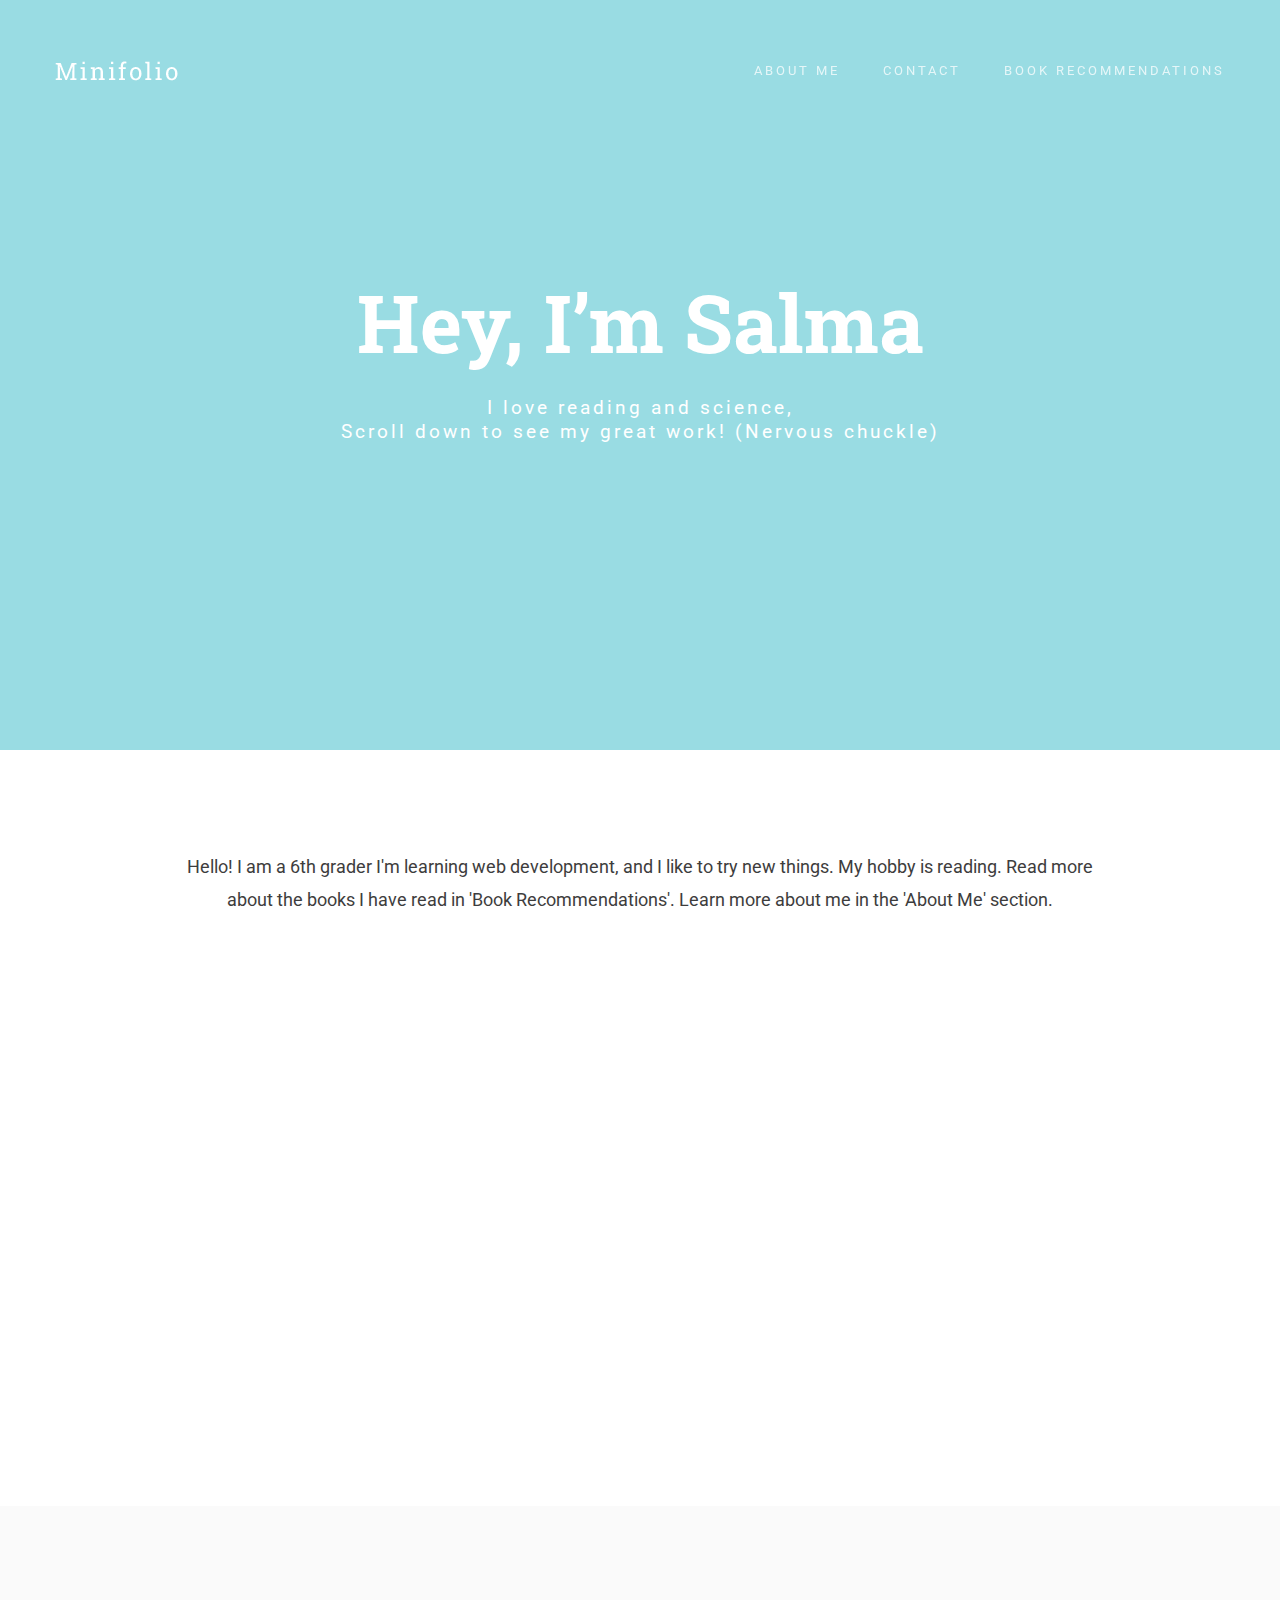
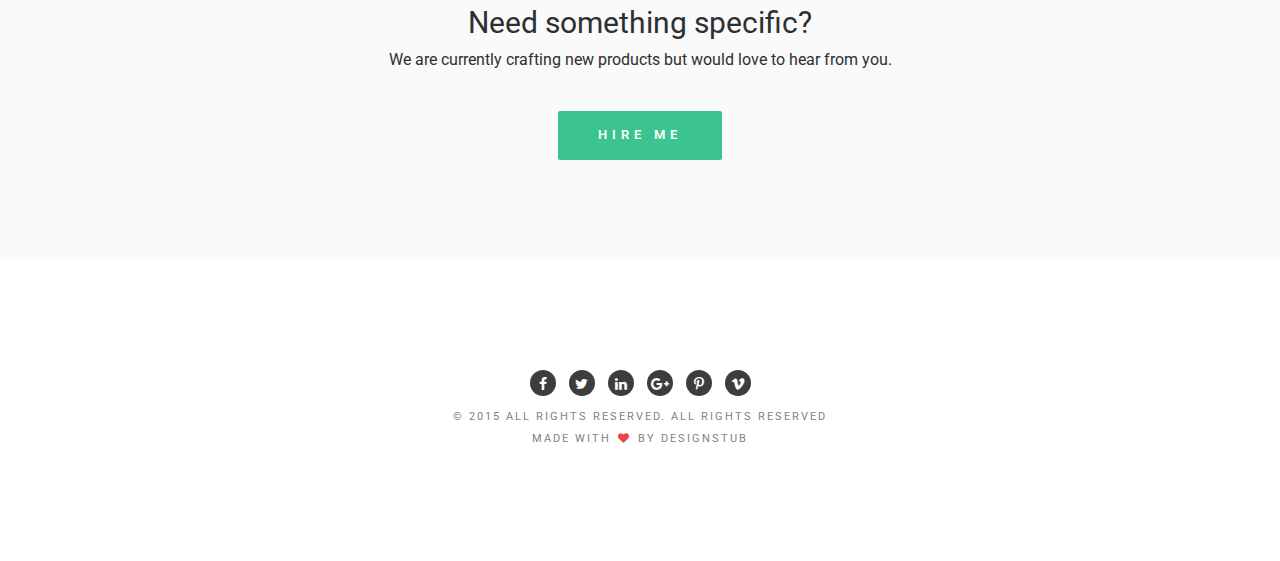
<file: index.html>
<!doctype html>
<!--[if lt IE 7]>      <html class="no-js lt-ie9 lt-ie8 lt-ie7" lang=""> <![endif]-->
<!--[if IE 7]>         <html class="no-js lt-ie9 lt-ie8" lang=""> <![endif]-->
<!--[if IE 8]>         <html class="no-js lt-ie9" lang=""> <![endif]-->
<!--[if gt IE 8]><!-->
<html class="no-js" lang="">
<!--<![endif]-->

<head>
<meta charset="utf-8">
<meta name="description" content="">
<meta name="viewport" content="width=device-width, initial-scale=1">
<title>Minifolio - Bootstrap Responsive Resume, Personal Portfolio Template</title>
<link rel="stylesheet" href="css/bootstrap.min.css">
<link rel="stylesheet" href="css/jquery.fancybox.css">
<link rel="stylesheet" href="css/main.css">
<link rel="stylesheet" href="css/responsive.css">
<link rel="stylesheet" href="css/animate.min.css">
<link rel="stylesheet" href="https://maxcdn.bootstrapcdn.com/font-awesome/4.4.0/css/font-awesome.min.css">
</head>

<body>
<!-- header section -->
<section class="banner" role="banner">
  <header id="header">
    <!-- navigation section  -->
    <div class="header-content clearfix"> <a class="logo" href="#"><img src="images/logo.png" alt="Mafolio"></a>
      <nav class="navigation" role="navigation">
        <ul class="primary-nav">
          <li><a href="about.html">About Me</a></li>
          <li><a href="contact.html">Contact</a></li>
          <li><a href="#">Book Recommendations</a></li>
        </ul>
      </nav>
      <a href="#" class="nav-toggle">Menu<span></span></a> </div>
    <!-- navigation section  -->
  </header>

  <!-- banner text -->
  <div class="container">
    <div class="col-md-10 col-md-offset-1">
      <div class="banner-text text-center">
        <h1>Hey, I’m Salma</h1>
        <p>I love reading and science,<br>
          Scroll down to see my great work! (Nervous chuckle)</p>
        <!-- banner text -->
      </div>
    </div>
  </div>
</section>
<!-- header section -->
<!-- description text section -->
<section id="descripton" class="section descripton">
  <div class="container">
    <div class="col-md-10 col-md-offset-1 text-center">
      <p>Hello! I am a 6th grader I'm learning web development, and I like to try new things. My hobby is reading. Read more about the books I have read in 'Book Recommendations'. Learn more about me in the 'About Me' section.</p>
    </div>
  </div>
</section>
<!-- description text section -->
<!-- portfolio section -->
<section id="works" class="works section no-padding">
  <div class="container-fluid">
    <div class="row no-gutter">
      <div class="col-lg-3 col-md-6 col-sm-6 work"> <a href="images/work-1.jpg" class="work-box"> <img src="images/work-1.jpg" alt="">
        <div class="overlay">
          <div class="overlay-caption">
            <h5>Project Name</h5>
            <p>Logo Design</p>
          </div>
        </div>
        <!-- overlay -->
        </a> </div>
      <div class="col-lg-3 col-md-6 col-sm-6 work"> <a href="images/work-2.jpg" class="work-box"> <img src="images/pusheen.jpg" alt="">
        <div class="overlay">
          <div class="overlay-caption">
            <h5>Project Name</h5>
            <p>Website Design</p>
          </div>
        </div>
        <!-- overlay -->
        </a> </div>
      <div class="col-lg-3 col-md-6 col-sm-6 work"> <a href="images/work-3.jpg" class="work-box"> <img src="images/work-3.jpg" alt="">
        <div class="overlay">
          <div class="overlay-caption">
            <h5>Project Name</h5>
            <p>Branding</p>
          </div>
        </div>
        <!-- overlay -->
        </a> </div>
      <div class="col-lg-3 col-md-6 col-sm-6 work"> <a href="images/work-4.jpg" class="work-box"> <img src="images/work-4.jpg" alt="">
        <div class="overlay">
          <div class="overlay-caption">
            <h5>Project Name</h5>
            <p>Graphic Design</p>
          </div>
        </div>
        <!-- overlay -->
        </a> </div>
      <div class="col-lg-3 col-md-6 col-sm-6 work"> <a href="images/work-5.jpg" class="work-box"> <img src="images/work-5.jpg" alt="">
        <div class="overlay">
          <div class="overlay-caption">
            <h5>Project Name</h5>
            <p>Website Design</p>
          </div>
        </div>
        <!-- overlay -->
        </a> </div>
      <div class="col-lg-3 col-md-6 col-sm-6 work"> <a href="images/work-6.jpg" class="work-box"> <img src="images/work-6.jpg" alt="">
        <div class="overlay">
          <div class="overlay-caption">
            <h5>Project Name</h5>
            <p>Logo Design</p>
          </div>
        </div>
        <!-- overlay -->
        </a> </div>
      <div class="col-lg-3 col-md-6 col-sm-6 work"> <a href="images/work-7.jpg" class="work-box"> <img src="images/work-7.jpg" alt="">
        <div class="overlay">
          <div class="overlay-caption">
            <h5>Project Name</h5>
            <p>Branding</p>
          </div>
        </div>
        <!-- overlay -->
        </a> </div>
      <div class="col-lg-3 col-md-6 col-sm-6 work"> <a href="images/work-8.jpg" class="work-box"> <img src="images/work-8.jpg" alt="">
        <div class="overlay">
          <div class="overlay-caption">
            <h5>Project Name</h5>
            <p>Website Design</p>
          </div>
        </div>
        <!-- overlay -->
        </a> </div>
    </div>
  </div>
</section>
<!-- portfolio section -->
<!-- hire me section -->
<section id="hireme" class="section hireme">
  <div class="container">
    <div class="col-md-8 col-md-offset-2 text-center">
      <h3>Need something specific?</h3>
      <p>We are currently crafting new products but would love to hear from you.</p>
      <a href="contact.html" class="btn btn-large">Hire me</a> </div>
  </div>
</section>
<!-- hire me section -->
<!-- footer -->
<footer class="section footer">
  <div class="footer-bottom">
    <div class="container">
      <div class="col-md-12">
        <p>
        <ul class="footer-share">
          <li><a href="#"><i class="fa fa-facebook"></i></a></li>
          <li><a href="#"><i class="fa fa-twitter"></i></a></li>
          <li><a href="#"><i class="fa fa-linkedin"></i></a></li>
          <li><a href="#"><i class="fa fa-google-plus"></i></a></li>
          <li><a href="#"><i class="fa fa-pinterest-p"></i></a></li>
          <li><a href="#"><i class="fa fa-vimeo"></i></a></li>
        </ul>
        </p>
        <p>© 2015 All rights reserved. All Rights Reserved<br>
          Made with <i class="fa fa-heart pulse"></i> by <a href="http://www.designstub.com/">Designstub</a></p>
      </div>
    </div>
  </div>
</footer>
<!-- footer -->

<!-- JS FILES -->
<script src="https://ajax.googleapis.com/ajax/libs/jquery/1.11.3/jquery.min.js"></script>
<script src="js/bootstrap.min.js"></script>
<script src="js/jquery.fancybox.pack.js"></script>
<script src="js/jquery.waypoints.min.js"></script>
<script src="js/retina.min.js"></script>
<script src="js/modernizr.js"></script>
<script src="js/main.js"></script>
</body>
</html>
</file>
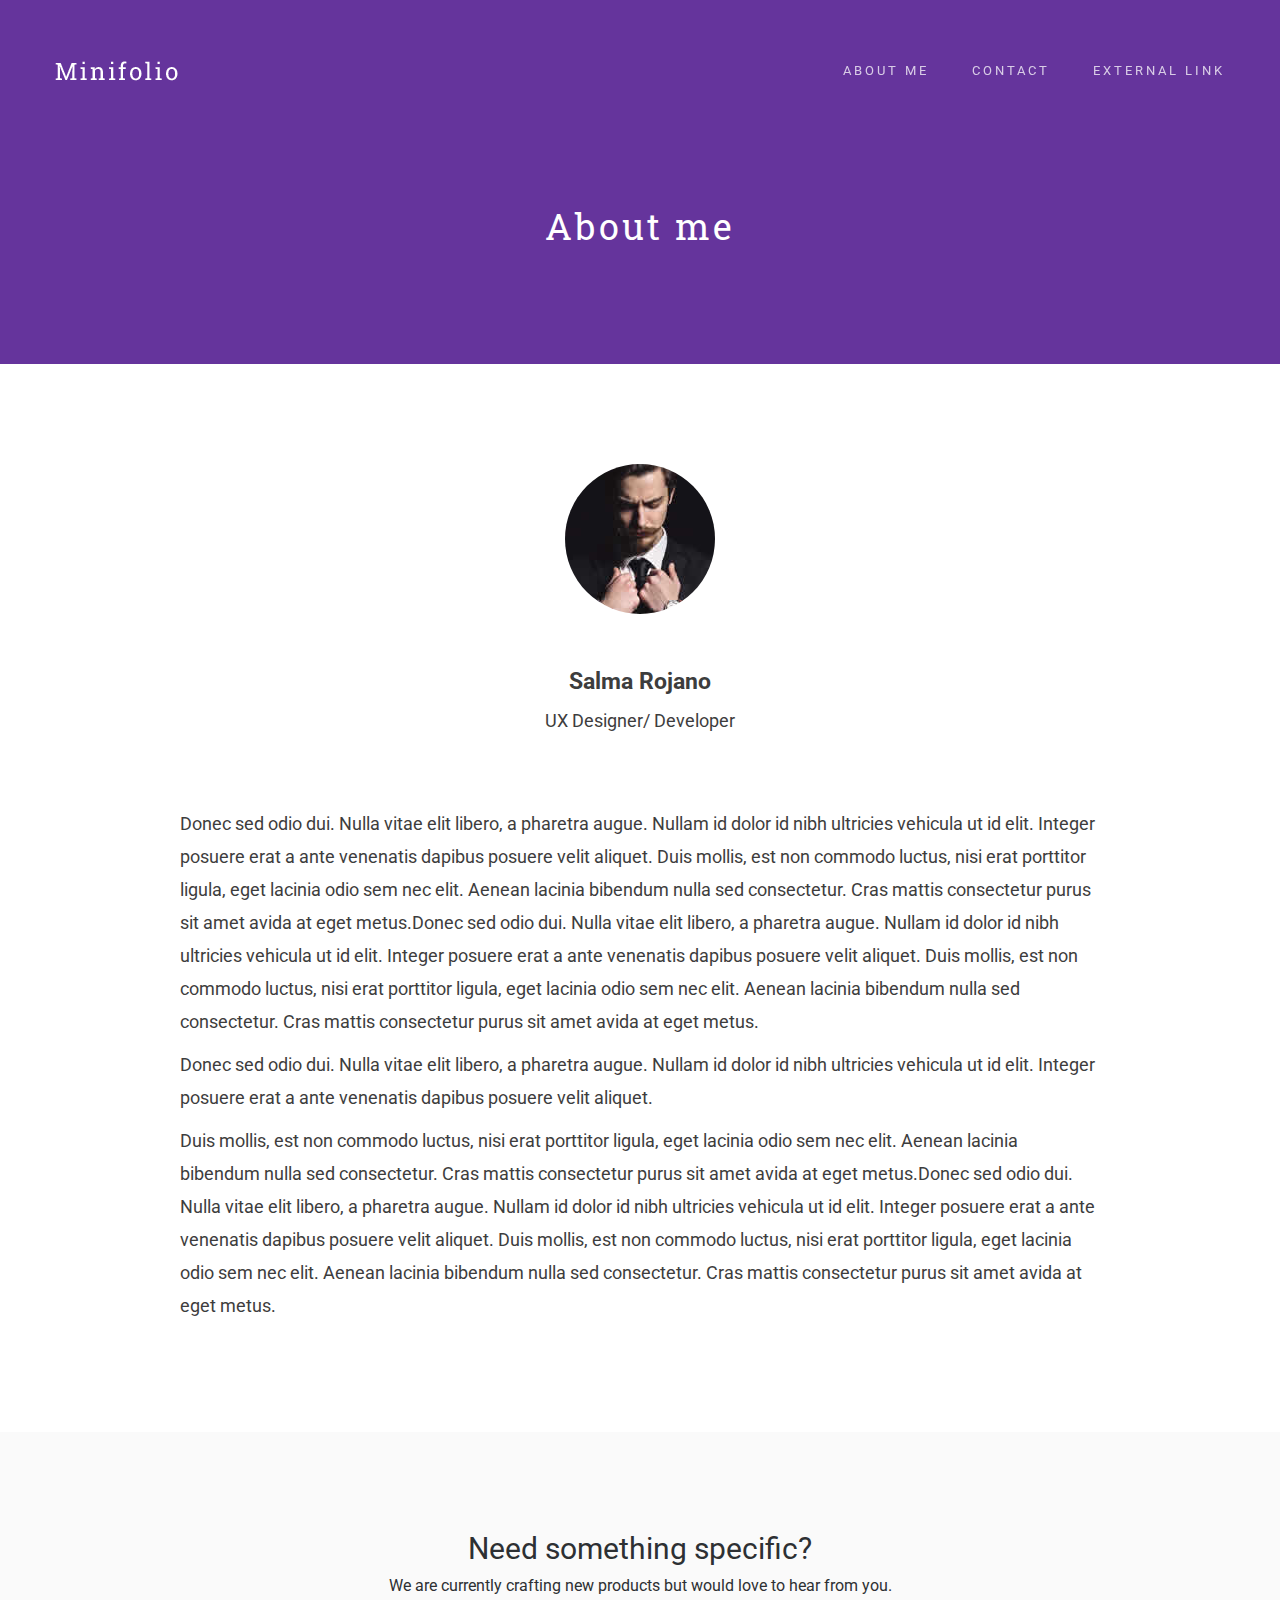
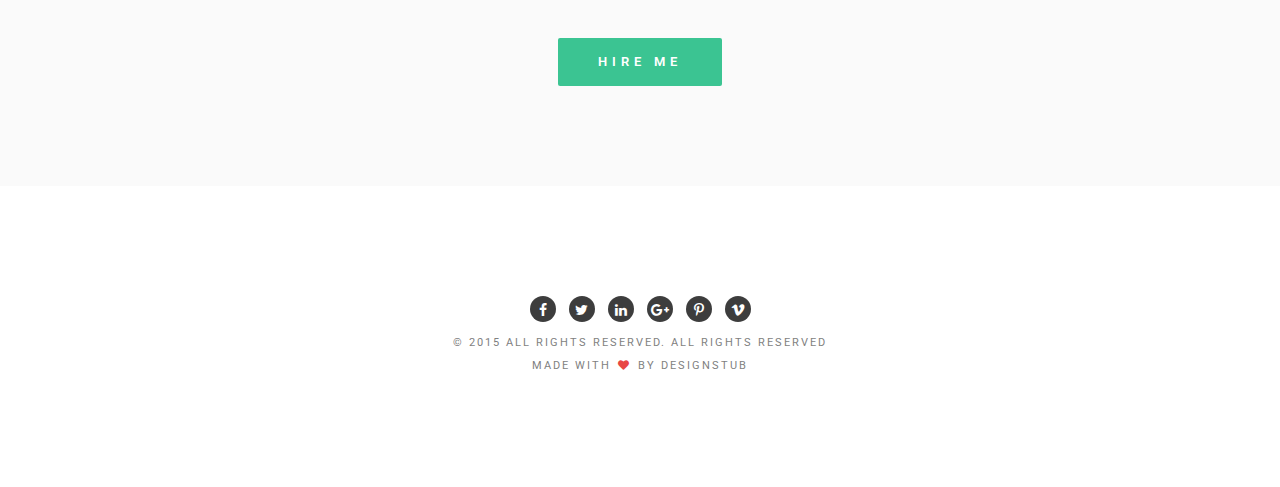
<file: about.html>
<!doctype html>
<!--[if lt IE 7]>      <html class="no-js lt-ie9 lt-ie8 lt-ie7" lang=""> <![endif]-->
<!--[if IE 7]>         <html class="no-js lt-ie9 lt-ie8" lang=""> <![endif]-->
<!--[if IE 8]>         <html class="no-js lt-ie9" lang=""> <![endif]-->
<!--[if gt IE 8]><!-->
<html class="no-js" lang="">
<!--<![endif]-->

<head>
<meta charset="utf-8">
<meta name="description" content="">
<meta name="viewport" content="width=device-width, initial-scale=1">
<title>Minifolio - Bootstrap Responsive Resume, Personal Portfolio Template</title>
<link rel="stylesheet" href="css/bootstrap.min.css">
<link rel="stylesheet" href="css/jquery.fancybox.css">
<link rel="stylesheet" href="css/main.css">
<link rel="stylesheet" href="css/responsive.css">
<link rel="stylesheet" href="css/animate.min.css">
<link rel="stylesheet" href="https://maxcdn.bootstrapcdn.com/font-awesome/4.4.0/css/font-awesome.min.css">
</head>

<body>
<!-- header section -->
<section class="innerbanner" role="banner">
  <header id="header">
    <!-- navigation section  -->
    <div class="header-content clearfix"> <a class="logo" href="index.html"><img src="images/logo.png" alt="Mafolio"></a>
      <nav class="navigation" role="navigation">
        <ul class="primary-nav">
          <li><a href="about.html">About Me</a></li>
          <li><a href="contact.html">Contact</a></li>
          <li><a href="#">External link</a></li>
        </ul>
      </nav>
      <a href="#" class="nav-toggle">Menu<span></span></a> </div>
    <!-- navigation section  -->
  </header>

  <!-- banner text -->
  <div class="container">
    <div class="col-md-10 col-md-offset-1">
      <div class="innerbanner-text text-center">
        <p>About me</p>
        <!-- banner text -->
      </div>
    </div>
  </div>
</section>
<!-- header section -->
<!-- description text section -->
<section id="inner-description" class="section inner-description">
  <div class="container">
    <div class="col-md-10 col-md-offset-1 text-center"> <img src="images/designer-pic.jpg" alt="Mafolio">
      <h1>Salma Rojano</h1>
      <p>UX Designer/ Developer</p>
    </div>
    <div class="col-md-10 col-md-offset-1 space">
      <p>Donec sed odio dui. Nulla vitae elit libero, a pharetra augue. Nullam id dolor id nibh ultricies vehicula ut id elit. Integer posuere erat a ante venenatis dapibus posuere velit aliquet. Duis mollis, est non commodo luctus, nisi erat porttitor ligula, eget lacinia odio sem nec elit. Aenean lacinia bibendum nulla sed consectetur. Cras mattis consectetur purus sit amet avida at eget metus.Donec sed odio dui. Nulla vitae elit libero, a pharetra augue. Nullam id dolor id nibh ultricies vehicula ut id elit. Integer posuere erat a ante venenatis dapibus posuere velit aliquet. Duis mollis, est non commodo luctus, nisi erat porttitor ligula, eget lacinia odio sem nec elit. Aenean lacinia bibendum nulla sed consectetur. Cras mattis consectetur purus sit amet avida at eget metus.</p>
      <p>Donec sed odio dui. Nulla vitae elit libero, a pharetra augue. Nullam id dolor id nibh ultricies vehicula ut id elit. Integer posuere erat a ante venenatis dapibus posuere velit aliquet.</p>
      <p>Duis mollis, est non commodo luctus, nisi erat porttitor ligula, eget lacinia odio sem nec elit. Aenean lacinia bibendum nulla sed consectetur. Cras mattis consectetur purus sit amet avida at eget metus.Donec sed odio dui. Nulla vitae elit libero, a pharetra augue. Nullam id dolor id nibh ultricies vehicula ut id elit. Integer posuere erat a ante venenatis dapibus posuere velit aliquet. Duis mollis, est non commodo luctus, nisi erat porttitor ligula, eget lacinia odio sem nec elit. Aenean lacinia bibendum nulla sed consectetur. Cras mattis consectetur purus sit amet avida at eget metus.</p>
    </div>
  </div>
</section>
<!-- description text section -->

<!-- hire me section -->
<section id="hireme" class="section hireme">
  <div class="container">
    <div class="col-md-8 col-md-offset-2 text-center">
      <h3>Need something specific?</h3>
      <p>We are currently crafting new products but would love to hear from you.</p>
      <a href="https://github.com/kamalcha/ActiveBox/archive/master.zip" class="btn btn-large">Hire me</a> </div>
  </div>
</section>
<!-- hire me section -->
<!-- footer -->

<footer class="section footer">
  <div class="footer-bottom">
    <div class="container">
      <div class="col-md-12">
        <p>
        <ul class="footer-share">
          <li><a href="#"><i class="fa fa-facebook"></i></a></li>
          <li><a href="#"><i class="fa fa-twitter"></i></a></li>
          <li><a href="#"><i class="fa fa-linkedin"></i></a></li>
          <li><a href="#"><i class="fa fa-google-plus"></i></a></li>
          <li><a href="#"><i class="fa fa-pinterest-p"></i></a></li>
          <li><a href="#"><i class="fa fa-vimeo"></i></a></li>
        </ul>
        </p>
        <p>© 2015 All rights reserved. All Rights Reserved<br>
          Made with <i class="fa fa-heart pulse"></i> by <a href="http://kamalchaneman.com/">Designstub</a></p>
      </div>
    </div>
  </div>
</footer>
<!-- footer -->

<!-- JS FILES -->
<script src="https://ajax.googleapis.com/ajax/libs/jquery/1.11.3/jquery.min.js"></script>
<script src="js/bootstrap.min.js"></script>
<script src="js/jquery.fancybox.pack.js"></script>
<script src="js/jquery.waypoints.min.js"></script>
<script src="js/retina.min.js"></script>
<script src="js/modernizr.js"></script>
<script src="js/main.js"></script>
</body>
</html>
</file>
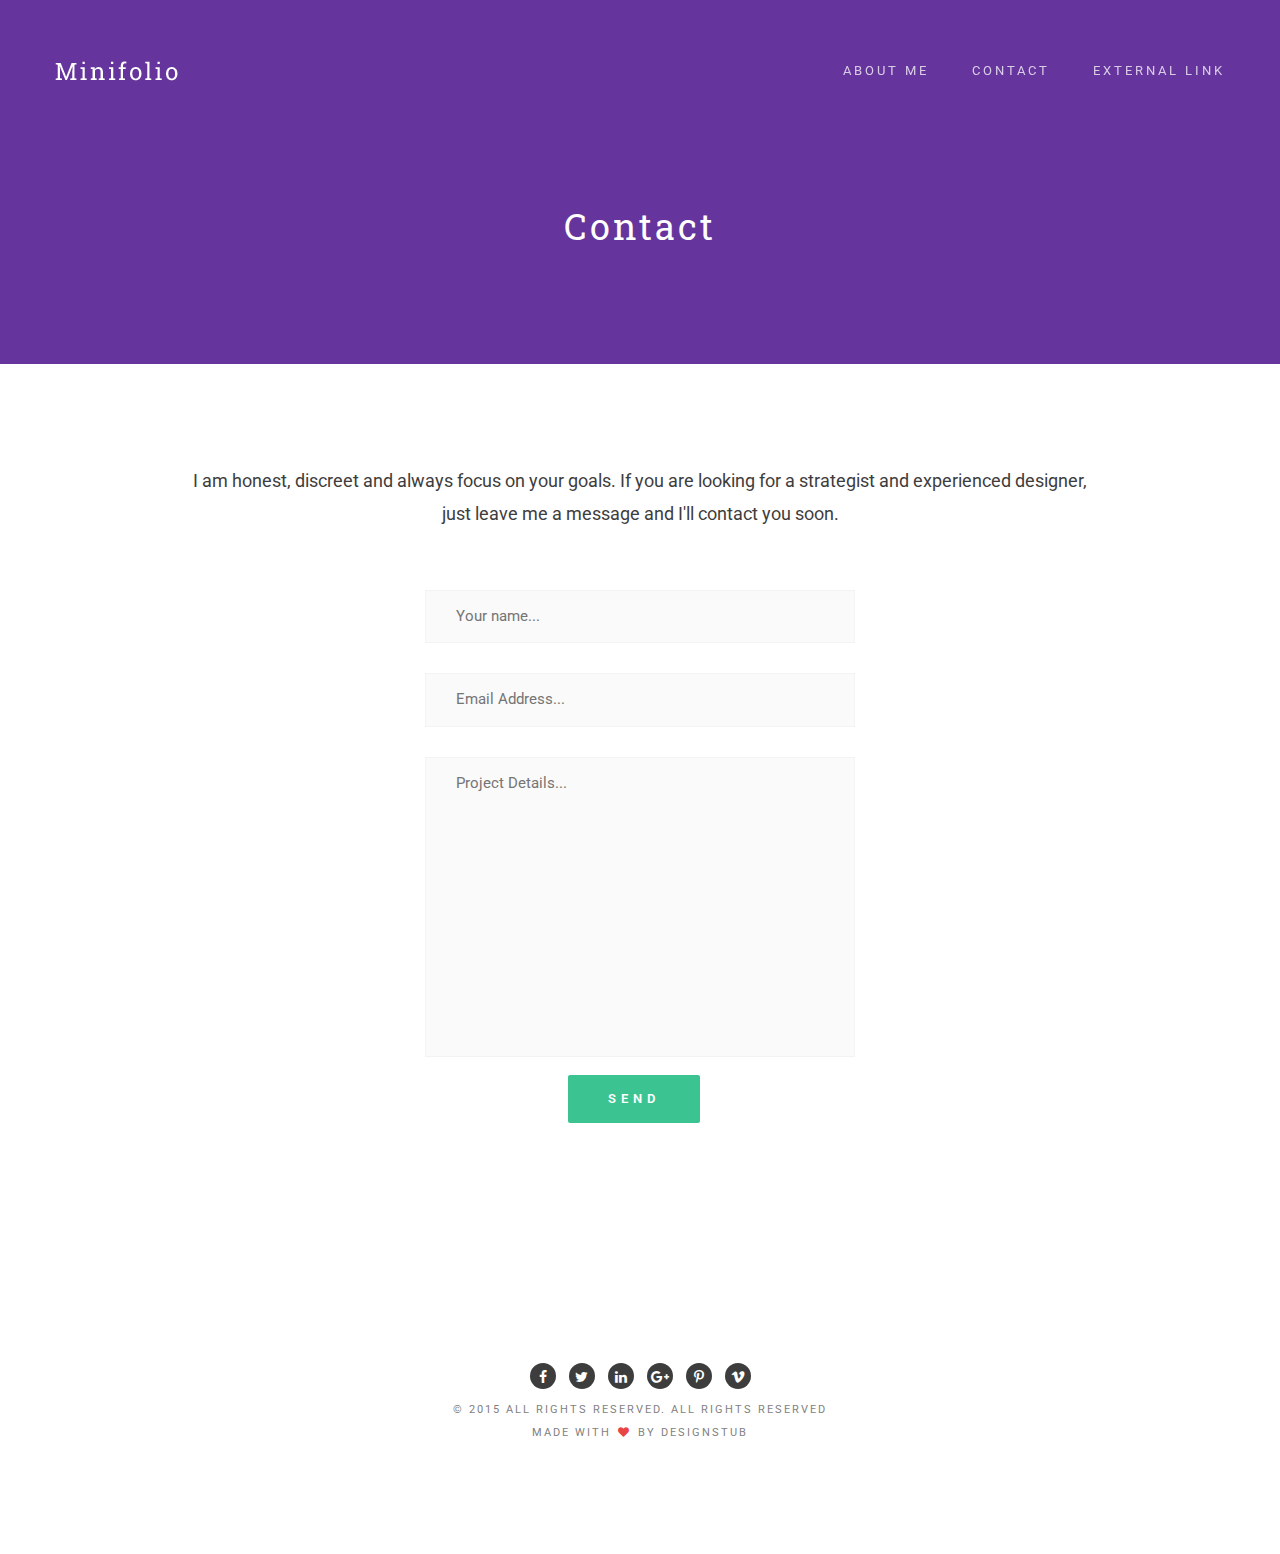
<file: contact.html>
<!doctype html>
<!--[if lt IE 7]>      <html class="no-js lt-ie9 lt-ie8 lt-ie7" lang=""> <![endif]-->
<!--[if IE 7]>         <html class="no-js lt-ie9 lt-ie8" lang=""> <![endif]-->
<!--[if IE 8]>         <html class="no-js lt-ie9" lang=""> <![endif]-->
<!--[if gt IE 8]><!-->
<html class="no-js" lang="">
<!--<![endif]-->

<head>
<meta charset="utf-8">
<meta name="description" content="">
<meta name="viewport" content="width=device-width, initial-scale=1">
<title>Minifolio - Bootstrap Responsive Resume, Personal Portfolio Template</title>
<link rel="stylesheet" href="css/bootstrap.min.css">
<link rel="stylesheet" href="css/jquery.fancybox.css">
<link rel="stylesheet" href="css/main.css">
<link rel="stylesheet" href="css/responsive.css">
<link rel="stylesheet" href="css/animate.min.css">
<link rel="stylesheet" href="https://maxcdn.bootstrapcdn.com/font-awesome/4.4.0/css/font-awesome.min.css">
</head>

<body>
<!-- header section -->
<section class="innerbanner" role="banner">
  <header id="header"> 
    <!-- navigation section  -->
    <div class="header-content clearfix"> <a class="logo" href="index.html"><img src="images/logo.png" alt="Mafolio"></a>
      <nav class="navigation" role="navigation">
        <ul class="primary-nav">
          <li><a href="about.html">About Me</a></li>
          <li><a href="contact.html">Contact</a></li>
          <li><a href="#">External link</a></li>
        </ul>
      </nav>
      <a href="#" class="nav-toggle">Menu<span></span></a> </div>
    <!-- navigation section  --> 
  </header>
  <!-- banner text -->
  <div class="container">
    <div class="col-md-10 col-md-offset-1">
      <div class="innerbanner-text text-center">
        <p>Contact</p>
        <!-- banner text --> 
      </div>
    </div>
  </div>
</section>
<!-- header section --> 
<!-- description text section -->
<section id="inner-description" class="section inner-description">
  <div class="container">
    <div class="col-md-10 col-md-offset-1 text-center">
      <p>I am honest, discreet and always focus on your goals. If you are looking for a strategist and experienced designer, just leave me a message and I'll contact you soon.</p>
      <!--contact form start-->
      <div class="col-md-6 col-md-offset-3 conForm">
        <div id="message"></div>
        <form method="post" action="php/contact.php" name="cform" id="cform">
          <input name="name" id="name" type="text" class="col-xs-12 col-sm-12 col-md-12 col-lg-12" placeholder="Your name..." >
          <input name="email" id="email" type="email" class=" col-xs-12 col-sm-12 col-md-12 col-lg-12 noMarr" placeholder="Email Address..." >
          <textarea name="comments" id="comments" cols="" rows="" class="col-xs-12 col-sm-12 col-md-12 col-lg-12" placeholder="Project Details..."></textarea>
          <input type="submit" id="submit" name="send" class="submitBnt" value="Send">
          <div id="simple-msg"></div>
        </form>
      </div>
      <!--contact form end--> 
    </div>
  </div>
</section>
<!-- description text section --> 
<!-- footer -->
<footer class="section footer">
  <div class="footer-bottom">
    <div class="container">
      <div class="col-md-12">
        <p>
        <ul class="footer-share">
          <li><a href="#"><i class="fa fa-facebook"></i></a></li>
          <li><a href="#"><i class="fa fa-twitter"></i></a></li>
          <li><a href="#"><i class="fa fa-linkedin"></i></a></li>
          <li><a href="#"><i class="fa fa-google-plus"></i></a></li>
          <li><a href="#"><i class="fa fa-pinterest-p"></i></a></li>
          <li><a href="#"><i class="fa fa-vimeo"></i></a></li>
        </ul>
        </p>
        <p>© 2015 All rights reserved. All Rights Reserved<br>
          Made with <i class="fa fa-heart pulse"></i> by <a href="http://kamalchaneman.com/">Designstub</a></p>
      </div>
    </div>
  </div>
</footer>
<!-- footer --> 

<!-- JS FILES --> 
<script src="https://ajax.googleapis.com/ajax/libs/jquery/1.11.3/jquery.min.js"></script> 
<script src="js/bootstrap.min.js"></script> 
<script src="js/jquery.fancybox.pack.js"></script> 
<script src="js/jquery.waypoints.min.js"></script> 
<script src="js/retina.min.js"></script> 
<script src="js/modernizr.js"></script> 
<script src="js/jquery.contact.js"></script> 
<script src="js/main.js"></script>
</body>
</html>
</file>
<file: css/main.css>
/* ------------------------------------------------------------------------------
	Template Name: Minifolio
	Author: Designstub
	Author URI: http://www.designstub.com
	License: GNU General Public License version 3.0
	License URI: http://www.gnu.org/licenses/gpl-3.0.html
	Version: 1.0

/* ------------------------------------------------------------------------------
	Typography
-------------------------------------------------------------------------------*/

@import url(http://fonts.googleapis.com/css?family=Roboto:300,400,500,600,700);
@import url(http://fonts.googleapis.com/css?family=Roboto%20Slab:300,400,500,600,700);

p {
	font-size: 14px;
	line-height: 22.4px;
	color: #6c7279;
}
h1 {
	font-size: 65px;
	color: #2d3033;
}
h2 {
	font-size: 40px;
	color: #2d3033;
}
h3 {
	font-size: 28px;
	color: #2d3033;
	font-weight: 300;
}
h4 {
	font-size: 22px;
	color: #2d3033;
	font-weight: 400;
}
h5 {
	font-size: 14px;
	color: #2d3033;
	text-transform: uppercase;
	font-weight: 700;
}
.btn {
	background-color: #3bc492;
	color: #fff;
	font-size: 13px;
	font-weight: 600;
	letter-spacing: 5px;
	border: 0;
	-moz-border-radius: 2px;
	-webkit-border-radius: 2px;
	border-radius: 2px;
	display: inline-block;
	text-transform: uppercase;
}
.btn:hover, .btn:focus {
	background-color: #3d3d3d;
	color: #fff;
}
.btn-large {
	padding: 15px 40px;
}
/* ------------------------------------------------------------------------------
	Global Styles
-------------------------------------------------------------------------------*/
a {
	color: #e84545;
}
a:hover, a:focus {
	text-decoration: none;
	-moz-transition: background-color, color, 0.3s;
	-o-transition: background-color, color, 0.3s;
	-webkit-transition: background-color, color, 0.3s;
	transition: background-color, color, 0.3s;
}
body {
	font-family: "Roboto", sans-serif;
	font-weight: 400;
	color: #6c7279;
}
ul, ol {
	margin: 0;
	padding: 0;
}
ul li {
	list-style: none;
}
.section {
	padding: 100px 0;
}
.no-padding {
	padding: 0;
}
.no-gutter [class*=col-] {
	padding-right: 0;
	padding-left: 0;
}
.space
{
	margin-top:60px;
}
/* ------------------------------------------------------------------------------
	Header
-------------------------------------------------------------------------------*/
#header {
	position: fixed;
	width: 100%;
	z-index: 999;
}
#header .header-content {
	margin: 0 auto;
	max-width: 1170px;
	padding: 60px 0;
	width: 100%;
	-moz-transition: padding 0.3s;
	-o-transition: padding 0.3s;
	-webkit-transition: padding 0.3s;
	transition: padding 0.3s;
}
#header .logo {
	float: left;
}
#header.fixed {
	background-color: rgba(0, 0, 0, 0.25);
}
#header.fixed .header-content {
	border-bottom: 0;
	padding: 25px 0;
}
#header.fixed .nav-toggle {
	top: 18px;
}
.navigation.open {
	opacity: 0.9;
	visibility: visible;
	-moz-transition: opacity 0.5s;
	-o-transition: opacity 0.5s;
	-webkit-transition: opacity 0.5s;
	transition: opacity 0.5s;
}
.navigation {
	float: right;
}
.navigation li {
	display: inline-block;
}
.navigation a {
	color: rgba(255, 255, 255, 0.75);
	font-size: 13px;
	font-weight: 400;
	margin-left: 40px;
	letter-spacing: 3px;
	text-transform: uppercase;
}
.navigation a:hover, .navigation a.active {
	color: #fff;
}
.nav-toggle {
	display: none;
	height: 44px;
	overflow: hidden;
	position: fixed;
	right: 5%;
	text-indent: 100%;
	top: 32px;
	white-space: nowrap;
	width: 44px;
	z-index: 99999;
	-moz-transition: all 0.3s;
	-o-transition: all 0.3s;
	-webkit-transition: all 0.3s;
	transition: all 0.3s;
}
.nav-toggle:before, .nav-toggle:after {
	border-radius: 50%;
	content: "";
	height: 100%;
	left: 0;
	position: absolute;
	top: 0;
	width: 100%;
	-moz-transform: translateZ(0);
	-ms-transform: translateZ(0);
	-webkit-transform: translateZ(0);
	transform: translateZ(0);
	-moz-backface-visibility: hidden;
	-webkit-backface-visibility: hidden;
	backface-visibility: hidden;
	-moz-transition-property: -moz-transform;
	-o-transition-property: -o-transform;
	-webkit-transition-property: -webkit-transform;
	transition-property: transform;
}
.nav-toggle:before {
	background-color: #4b1685;
	-moz-transform: scale(1);
	-ms-transform: scale(1);
	-webkit-transform: scale(1);
	transform: scale(1);
	-moz-transition-duration: 0.3s;
	-o-transition-duration: 0.3s;
	-webkit-transition-duration: 0.3s;
	transition-duration: 0.3s;
}
.nav-toggle:after {
	background-color: #4b1685;
	-moz-transform: scale(0);
	-ms-transform: scale(0);
	-webkit-transform: scale(0);
	transform: scale(0);
	-moz-transition-duration: 0s;
	-o-transition-duration: 0s;
	-webkit-transition-duration: 0s;
	transition-duration: 0s;
}
.nav-toggle span {
	background-color: #fff;
	bottom: auto;
	display: inline-block;
	height: 3px;
	left: 50%;
	position: absolute;
	right: auto;
	top: 50%;
	width: 18px;
	z-index: 10;
	-moz-transform: translateX(-50%) translateY(-50%);
	-ms-transform: translateX(-50%) translateY(-50%);
	-webkit-transform: translateX(-50%) translateY(-50%);
	transform: translateX(-50%) translateY(-50%);
}
.nav-toggle span:before, .nav-toggle span:after {
	background-color: #fff;
	content: "";
	height: 100%;
	position: absolute;
	right: 0;
	top: 0;
	width: 100%;
	-moz-transform: translateZ(0);
	-ms-transform: translateZ(0);
	-webkit-transform: translateZ(0);
	transform: translateZ(0);
	-moz-backface-visibility: hidden;
	-webkit-backface-visibility: hidden;
	backface-visibility: hidden;
	-moz-transition: -moz-transform 0.3s;
	-o-transition: -o-transform 0.3s;
	-webkit-transition: -webkit-transform 0.3s;
	transition: transform 0.3s;
}
.nav-toggle span:before {
	-moz-transform: translateY(-6px) rotate(0deg);
	-ms-transform: translateY(-6px) rotate(0deg);
	-webkit-transform: translateY(-6px) rotate(0deg);
	transform: translateY(-6px) rotate(0deg);
}
.nav-toggle span:after {
	-moz-transform: translateY(6px) rotate(0deg);
	-ms-transform: translateY(6px) rotate(0deg);
	-webkit-transform: translateY(6px) rotate(0deg);
	transform: translateY(6px) rotate(0deg);
}
.nav-toggle.close-nav:before {
	-moz-transform: scale(0);
	-ms-transform: scale(0);
	-webkit-transform: scale(0);
	transform: scale(0);
}
.nav-toggle.close-nav:after {
	-moz-transform: scale(1);
	-ms-transform: scale(1);
	-webkit-transform: scale(1);
	transform: scale(1);
}
.nav-toggle.close-nav span {
	background-color: rgba(255, 255, 255, 0);
}
.nav-toggle.close-nav span:before, .nav-toggle.close-nav span:after {
	background-color: #fff;
}
.nav-toggle.close-nav span:before {
	-moz-transform: translateY(0) rotate(45deg);
	-ms-transform: translateY(0) rotate(45deg);
	-webkit-transform: translateY(0) rotate(45deg);
	transform: translateY(0) rotate(45deg);
}
.nav-toggle.close-nav span:after {
	-moz-transform: translateY(0) rotate(-45deg);
	-ms-transform: translateY(0) rotate(-45deg);
	-webkit-transform: translateY(0) rotate(-45deg);
	transform: translateY(0) rotate(-45deg);
}
/* ------------------------------------------------------------------------------
	Banner
-------------------------------------------------------------------------------*/

.banner {
	background-color: #34bac780;
	min-height: 750px;
}
.banner-text {
	padding-top: 28%;
}
.banner-text h1 {
	color: #fff;
	font-family: "Roboto Slab", sans-serif;
	font-size: 80px;
	font-weight: 700;
}
.banner-text p {
	color: #fff;
	font-size: 19px;
	font-weight: 400;
	letter-spacing: 3px;
	line-height: 24px;
	margin-top: 30px;
	margin-bottom: 80px;
}
/* ------------------------------------------------------------------------------
	Description Text
-------------------------------------------------------------------------------*/

.descripton p {
	color: #3d3d3d;
	font-size: 18px;
	line-height: 33px;
	font-weight: 400;
}
/* ------------------------------------------------------------------------------
	Works
-------------------------------------------------------------------------------*/
.work {
  -moz-box-shadow: 0 0 0 1px #fff;
  -webkit-box-shadow: 0 0 0 1px #fff;
  box-shadow: 0 0 0 1px #fff;

  overflow: hidden;
  position: relative;
  visibility: hidden; }
  .work img
  {
	width:100%;
	height:100%;
  }
  .work .overlay {
    background: rgba(64, 35, 97, 0.9);
    height: 100%;
    left: 0;
    opacity: 0;
    position: absolute;
    top: 0;
    width: 100%;
    -moz-transition: opacity, 0.3s;
    -o-transition: opacity, 0.3s;
    -webkit-transition: opacity, 0.3s;
    transition: opacity, 0.3s; }
  .work .overlay-caption {
    position: absolute;
    text-align: center;
    top: 50%;
    width: 100%;
    -moz-transform: translateY(-50%);
    -ms-transform: translateY(-50%);
    -webkit-transform: translateY(-50%);
    transform: translateY(-50%); }
  .work h5, .work p, .work img {
    -moz-transition: all, 0.5s;
    -o-transition: all, 0.5s;
    -webkit-transition: all, 0.5s;
    transition: all, 0.5s; }
  .work h5, .work p {
    color: #fff;
    margin: 0;
    opacity: 0; }
  .work h5 {
    margin-bottom: 5px;
    -moz-transform: translate3d(0, -200%, 0);
    -ms-transform: translate3d(0, -200%, 0);
    -webkit-transform: translate3d(0, -200%, 0);
    transform: translate3d(0, -200%, 0); }
  .work p {
    -moz-transform: translate3d(0, 200%, 0);
    -ms-transform: translate3d(0, 200%, 0);
    -webkit-transform: translate3d(0, 200%, 0);
    transform: translate3d(0, 200%, 0); }

.work-box:hover img {
  -moz-transform: scale(1.2);
  -ms-transform: scale(1.2);
  -webkit-transform: scale(1.2);
  transform: scale(1.2); }
.work-box:hover .overlay {
  opacity: 1; }
  .work-box:hover .overlay h5, .work-box:hover .overlay p {
    opacity: 1;
    -moz-transform: translate3d(0, 0, 0);
    -ms-transform: translate3d(0, 0, 0);
    -webkit-transform: translate3d(0, 0, 0);
    transform: translate3d(0, 0, 0); }

	/* ------------------------------------------------------------------------------
	Work animation
-------------------------------------------------------------------------------*/
.work:nth-child(1) {
  -moz-animation-delay: 0.1s;
  -webkit-animation-delay: 0.1s;
  animation-delay: 0.1s; }
.work:nth-child(2) {
  -moz-animation-delay: 0.2s;
  -webkit-animation-delay: 0.2s;
  animation-delay: 0.2s; }
.work:nth-child(3) {
  -moz-animation-delay: 0.3s;
  -webkit-animation-delay: 0.3s;
  animation-delay: 0.3s; }
.work:nth-child(4) {
  -moz-animation-delay: 0.4s;
  -webkit-animation-delay: 0.4s;
  animation-delay: 0.4s; }
.work:nth-child(5) {
  -moz-animation-delay: 0.8s;
  -webkit-animation-delay: 0.8s;
  animation-delay: 0.8s; }
.work:nth-child(6) {
  -moz-animation-delay: 0.7s;
  -webkit-animation-delay: 0.7s;
  animation-delay: 0.7s; }
.work:nth-child(7) {
  -moz-animation-delay: 0.6s;
  -webkit-animation-delay: 0.6s;
  animation-delay: 0.6s; }
.work:nth-child(8) {
  -moz-animation-delay: 0.5s;
  -webkit-animation-delay: 0.5s;
  animation-delay: 0.5s; }

.animated {
  visibility: visible; }

/* ------------------------------------------------------------------------------
	Hire me
-------------------------------------------------------------------------------*/
.hireme {
	background-color: #fafafa;
}
.hireme h3 {
	font-family: "Roboto", sans-serif;
	font-size: 30px;
	font-weight: 400;
	margin-top: 0;
}
.hireme p {
	color: #2d3033;
	font-family: "Roboto", sans-serif;
	font-size: 16px;
	font-weight: 400;
}
.hireme .btn {
	margin-top: 30px;
}
/* ------------------------------------------------------------------------------
	Footer
-------------------------------------------------------------------------------*/
.footer {
	text-align: center;
}
.footer p {
	font-family: "Roboto", sans-serif;
	font-size: 11px;
	color: #7f7f7f;
	letter-spacing: 2px;
	text-transform: uppercase;
}
.footer a {
	color: #7f7f7f;
}
.footer a:hover {
	color: #e84545;
}
.footer .footer-share {
	margin-top: 0;
}
.footer .footer-share li {
	background: #3d3d3d none repeat scroll 0 0;
	border-radius: 50%;
	color: #ffffff;
	width: 26px;
	height: 26px;
	border-radius: 50%;
	padding: 4px 0;
	margin: 0 5px;
	display: inline-block;
	float: none;
}
.footer .footer-share a {
	color: #fff;
}
.footer .fa-heart {
	color: #e84545;
	font-size: 11px;
	margin: 0 2px;
}

/* ------------------------------------------------------------------------------
	Inner Page Banner
-------------------------------------------------------------------------------*/

.innerbanner {
	background-color: #65349c;
	min-height: 100%;
}
.innerbanner-text {
	padding-top: 20%;
	padding-bottom: 5%;
}

.innerbanner-text p {
	color: #fff;
	font-family: "Roboto Slab", sans-serif;
	font-size: 36px;
	font-weight: 400;
	letter-spacing: 3px;
	line-height: 24px;
	margin-top: 30px;
	margin-bottom: 80px;
}
/* ------------------------------------------------------------------------------
	Inner description
-------------------------------------------------------------------------------*/
.inner-description h1 {
	color: #3d3d3d;
	font-size: 23px;
	font-weight: 700;
	margin-top:55px;
}
.inner-description p {
	color: #3d3d3d;
	font-size: 18px;
	line-height: 33px;
	font-weight: 400;
}
.inner-description img
{
width:150px;
height:150px;
border-radius:50%;
}


/* ------------------------------------------------------------------------------
	Contact form
-------------------------------------------------------------------------------*/
.conForm
{
margin-top:50px;
}
.conForm input {
	background:#fafafa;
	color:#797979;
	padding:15px 30px;
	border:none;
	margin-right:3%;
	margin-bottom:30px;
	outline:none;
	font-style:normal;
	border:#f4f3f3 1px solid;
	font-size:15px;
}
.conForm input.noMarr {
	margin-right:0px;
}
.conForm textarea {
	background:#fafafa;
	color:#797979;
	padding:15px 30px;
	margin-bottom:18px;
	outline:none;
	height:300px;
	font-style:normal;
	resize:none;
	font-size:15px;
	border:#f4f3f3 1px solid;
}


.conForm .submitBnt {
	background:#3bc492;
	color: #fff;
		padding: 15px 40px;
	font-size: 13px;
	font-weight: 600;
	letter-spacing: 5px;
	border: 0;
	-moz-border-radius: 2px;
	-webkit-border-radius: 2px;
	border-radius: 2px;
	display: inline-block;
	text-transform: uppercase;
}
.conForm .submitBnt:hover {
	background:#3d3d3d;
	color:#fff;
}
.error_message {
    color: #ff675f;
    font-weight: 500;
    padding-bottom: 15px;
}
#success_page h3 {
    color: #5ed07b;
    font-size: 17px;
    font-weight: 700;
}
</file>
<file: css/responsive.css>
@media screen and (max-width: 1024px) {
  #header .header-content {
    width: 90%; }

  .nav-toggle {
    display: block; }

  .navigation {
    position: fixed;
    background-color: #000;
    width: 100%;
    height: 100%;
    top: 0;
    left: 0;
    z-index: 99999;
    visibility: hidden;
    opacity: 0;
    -webkit-transition: opacity 0.5s, visibility 0s 0.5s;
    transition: opacity 0.5s, visibility 0s 0.5s; }
    .navigation .primary-nav {
      position: relative;
      top: 45%;
      -moz-transform: translateY(-45%);
      -ms-transform: translateY(-45%);
      -webkit-transform: translateY(-45%);
      transform: translateY(-45%); }
    .navigation li {
      display: block;
      margin-bottom: 20px; }
    .navigation a {
      display: block;
      font-size: 25px;
      margin: 0;
      text-align: center; }

  .person {
    margin: 0 auto 50px; }
    .person-content {
      text-align: center; }
    .person .social-icons li {
      display: inline-block;
      float: none;
      margin-bottom: 5px; }

  .testimonials blockquote {
    padding: 20px 5% 0; }
  .testimonials p {
    font-size: 26px; }

  .flex-control-nav {
    bottom: 20px; } }
@media screen and (max-width: 768px) {
	#header .header-content {
		 padding: 45px 0;
	}
	.banner
	{
	min-height:100%!important;	
	}
  .banner-text {
    padding-top: 30%; }
    .banner-text h1 {
      font-size: 42px; }
    .banner-text p {
      font-size: 18px; }
.innerbanner-text{
	    padding-top: 30%; }
  .flexslider {
    padding-bottom: 80px; }

  .flex-control-nav {
    width: 100%; }

  .footer .footer-col {
    margin-bottom: 50px; } }
@media screen and (max-width: 640px) {
	#header .header-content {
		 padding: 45px 0;
	}
  .banner-text {
    padding-top: 35%; }
	.innerbanner-text{
	    padding-top: 35%; } }
@media screen and (max-width: 480px) {
	#header .header-content {
		 padding: 45px 0;
	}
  .banner-text {
    padding-top: 45%; }
	    .banner-text h1 {
      font-size: 32px; }
	  .innerbanner-text{
	    padding-top: 45%; } }
@media screen and (max-width: 320px) {
	#header .header-content {
		 padding: 45px 0;
	}
			
			
  .banner-text {
    padding-top: 55%; }
.innerbanner-text{
	    padding-top: 55%; }
  .testimonials blockquote {
    padding: 20px 5% 0; }
  .testimonials p {
    font-size: 26px; } }
</file>
